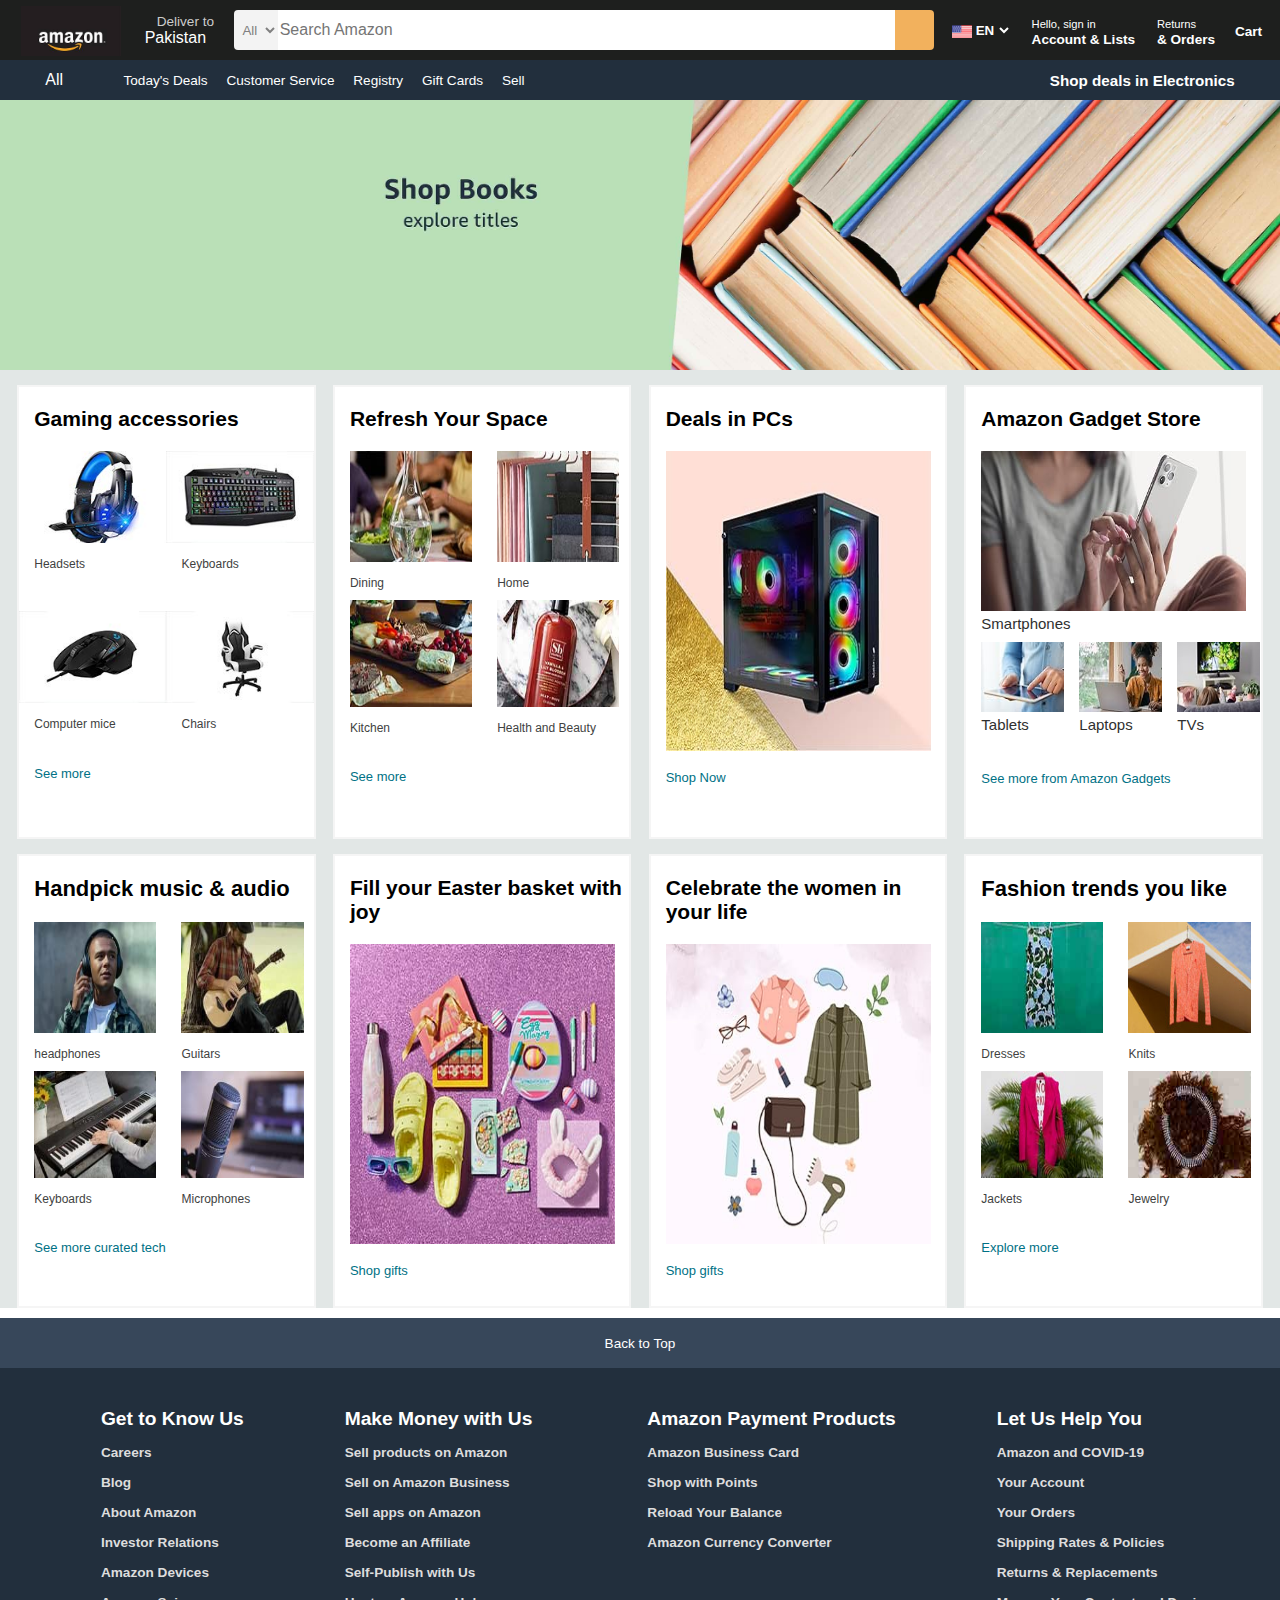
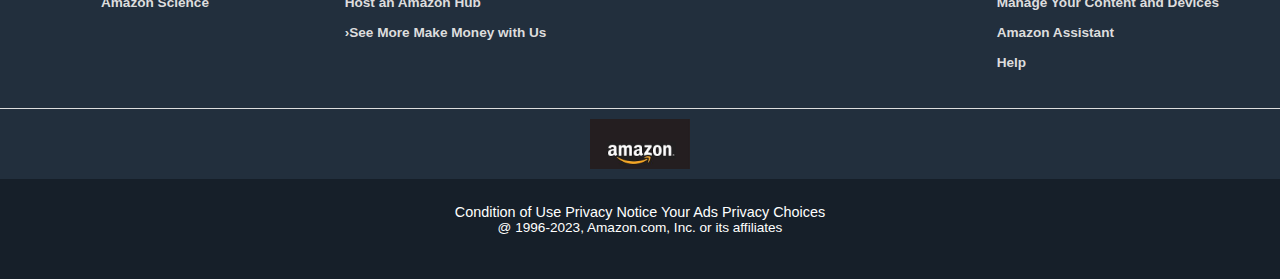
<file: Paractice/index.html>
<!DOCTYPE html>
<html lang="en">
  <head>
    <meta charset="UTF-8" />
    <meta name="viewport" content="width=device-width, initial-scale=1.0" />
    <title>Amazon</title>
    <link
      rel="stylesheet"
      href="https://cdnjs.cloudflare.com/ajax/libs/font-awesome/6.5.1/css/all.min.css"
      integrity="sha512-DTOQO9RWCH3ppGqcWaEA1BIZOC6xxalwEsw9c2QQeAIftl+Vegovlnee1c9QX4TctnWMn13TZye+giMm8e2LwA=="
      crossorigin="anonymous"
      referrerpolicy="no-referrer"
    />
    <link rel="stylesheet" href="style.css" />
  </head>
  <body>
    <header>
      <div class="navbar">
        <div class="nav_logo border">
          <div class="logo"></div>
        </div>
        <div class="nav_address border">
          <p class="add_fi">Deliver to</p>
          <div class="add_icon">
            <i class="fa-solid fa-location-dot"></i>
            <p class="add_se">Pakistan</p>
          </div>
        </div>

        <div class="nav_search">
          <select class="Search_select">
            <option>All</option>
          </select>
          <input type="text" placeholder="Search Amazon" class="Search_input" />
          <div class="search_icon">
            <i class="fa-solid fa-magnifying-glass"></i>
          </div>
        </div>

        <div class="nav_lang">
          <div class="logo_lan"></div>
          <select class="langua">
            <option>EN</option>
          </select>
        </div>

        <div class=".nav_signin border">
          <p><span>Hello, sign in</span></p>
          <p class="Account">Account & Lists</p>
        </div>

        <div class=".nav_return border">
          <p><span>Returns</span></p>
          <p class="Account">& Orders</p>
        </div>

        <div class="nav_cart">
          <i class="fa-solid fa-cart-shopping"></i>
          Cart
        </div>
      </div>

      <div class="panel">
        <div class="panel_All">
          <i class="fa-solid fa-bars"></i>
          All
        </div>
        <div class="panel_opts">
          <p>Today's Deals</p>
          <p>Customer Service</p>
          <p>Registry</p>
          <p>Gift Cards</p>
          <p>Sell</p>
        </div>
        <div class="panel_deals">Shop deals in Electronics</div>
      </div>
    </header>

    <div class="hero_section"></div>

    <div class="Shop_section">
      <div class="box1 box">
        <h2>Gaming accessories</h2>
        <div class="box_img1">
          <div>
            <img src="headset.jpg" />
            <p>Headsets</p>
          </div>
          <div>
            <img src="Gaming.jpg" />
            <p>Keyboards</p>
          </div>
        </div>
        <div class="box_img2">
          <div>
            <img src="mice.jpg" />
            <p>Computer mice</p>
          </div>
          <div>
            <img src="accesories.jpg" />
            <p>Chairs</p>
          </div>
        </div>
        <p class="last">See more</p>
      </div>
      <div class="box2 box">
        <h2>Refresh Your Space</h2>
        <div class="box1_img1">
          <div>
            <img src="Dining.jpg" />
            <p>Dining</p>
          </div>
          <div>
            <img src="Health.jpg" />
            <p>Home</p>
          </div>
        </div>
        <div class="box2_img2">
          <div>
            <img src="Kitchen.jpg" />
            <p>Kitchen</p>
          </div>
          <div>
            <img src="Health and beauty.jpg" />
            <p>Health and Beauty</p>
          </div>
        </div>
        <p class="lastTwo">See more</p>
      </div>
      <div class="box3 box">
          <h2>Deals in PCs</h2>
            <div class="Img_three">
              <img src="PCs.jpg" />
              <p class="lastThree">Shop Now</p>
            </div>        
      </div>
      <div class="box4 box">
        <h2>Amazon Gadget Store</h2>
        <div class="box1_img4">
          <div>
            <img src="Smartphones.jpg" />
            <p class="pone">Smartphones</p>
          </div>
        </div>
        <div class="box2_img5">
          <div>
            <img src="Tablets.jpg" />
            <p class="pone">Tablets</p>
          </div>
          <div>
            <img src="Laptops.jpg" />
            <p  class="ptwo">Laptops</p>
          </div>
          <div>
            <img src="TVs.jpg" />
            <p class="ptwo">TVs</p>
          </div>
        </div>
        <p class="lastfour">See more from Amazon Gadgets</p>
      </div>
      <div class="box1 box">
        <h2 style="font-size: 22px ;">Handpick music & audio</h2>
        <div class="box1_img1">
          <div>
            <img src="headphones.jpg" />
            <p>headphones</p>
          </div>
          <div>
            <img src="Guitars.jpg" />
            <p>Guitars</p>
          </div>
        </div>
        <div class="box2_img2">
          <div>
            <img src="Keyboards.jpg" />
            <p>Keyboards</p>
          </div>
          <div>
            <img src="microphones.jpg" />
            <p>Microphones</p>
          </div>
        </div>
        <p class="lastone">See more curated tech</p>
      </div>
      <div class="box3 box">
        <h2>Fill your Easter basket with joy</h2>
            <div class="Img_three">
              <img src="gitfs.jpg" />
              <p class="lastThree">Shop gifts</p>
            </div> 
      </div>
      <div class="box3 box">
          <h2>Celebrate the women in your life</h2>
            <div class="Img_three">
              <img src="celeberation_items.jpg" />
              <p class="lastThree">Shop gifts</p>
            </div>        
      </div>
      <div class="box1 box">
        <h2 style="font-size: 22px ;">Fashion trends you like</h2>
        <div class="box1_img1">
          <div>
            <img src="Dresses.jpg" />
            <p>Dresses</p>
          </div>
          <div>
            <img src="Knits.jpg" />
            <p>Knits</p>
          </div>
        </div>
        <div class="box2_img2">
          <div>
            <img src="Jackets.jpg" />
            <p>Jackets</p>
          </div>
          <div>
            <img src="Jewelry.jpg" />
            <p>Jewelry</p>
          </div>
        </div>
        <p class="lastone">Explore more</p>
      </div>
      </div>
      </div>
    </div>
    
    <footer>
      <div class="foot-panel1">
        Back to Top
      </div>

      <div class="foot-panel2">
        <ul>
            <p>Get to Know Us</p>
            <a>Careers</a>
            <a>Blog</a>
            <a>About Amazon</a>
            <a>Investor Relations</a>
            <a>Amazon Devices</a>
            <a>Amazon Science</a>
        </ul>
        <ul>
          <p>Make Money with Us</p>
          <a>Sell products on Amazon</a>
          <a>Sell on Amazon Business</a>
          <a>Sell apps on Amazon</a>
          <a>Become an Affiliate</a>
          <a>Self-Publish with Us</a>
          <a>Host an Amazon Hub</a>
          <a>›See More Make Money with Us</a>
      </ul>
      <ul>
        <p>Amazon Payment Products</p>
        <a>Amazon Business Card</a>
        <a>Shop with Points</a>
        <a>Reload Your Balance</a>
        <a>Amazon Currency Converter</a>
    </ul>
    <ul>
      <p>Let Us Help You</p>
      <a>Amazon and COVID-19</a>
      <a>Your Account</a>
      <a>Your Orders</a>
      <a>Shipping Rates & Policies</a>
      <a>Returns & Replacements</a>
      <a>Manage Your Content and Devices</a>
      <a>Amazon Assistant</a>
      <a>Help</a>
  </ul>
      </div>

     <div class="panel3">
      <div class="log">
      </div>
     </div>

     <div class="panel4">
      <div class="pages">
        <a>Condition of Use</a>
        <a>Privacy Notice</a>
        <a>Your Ads Privacy Choices</a>
      </div>

      <div class="copyright">
        @ 1996-2023, Amazon.com, Inc. or its affiliates
      </div>
     </div>
    </footer>
  </body>
</html>
</file>
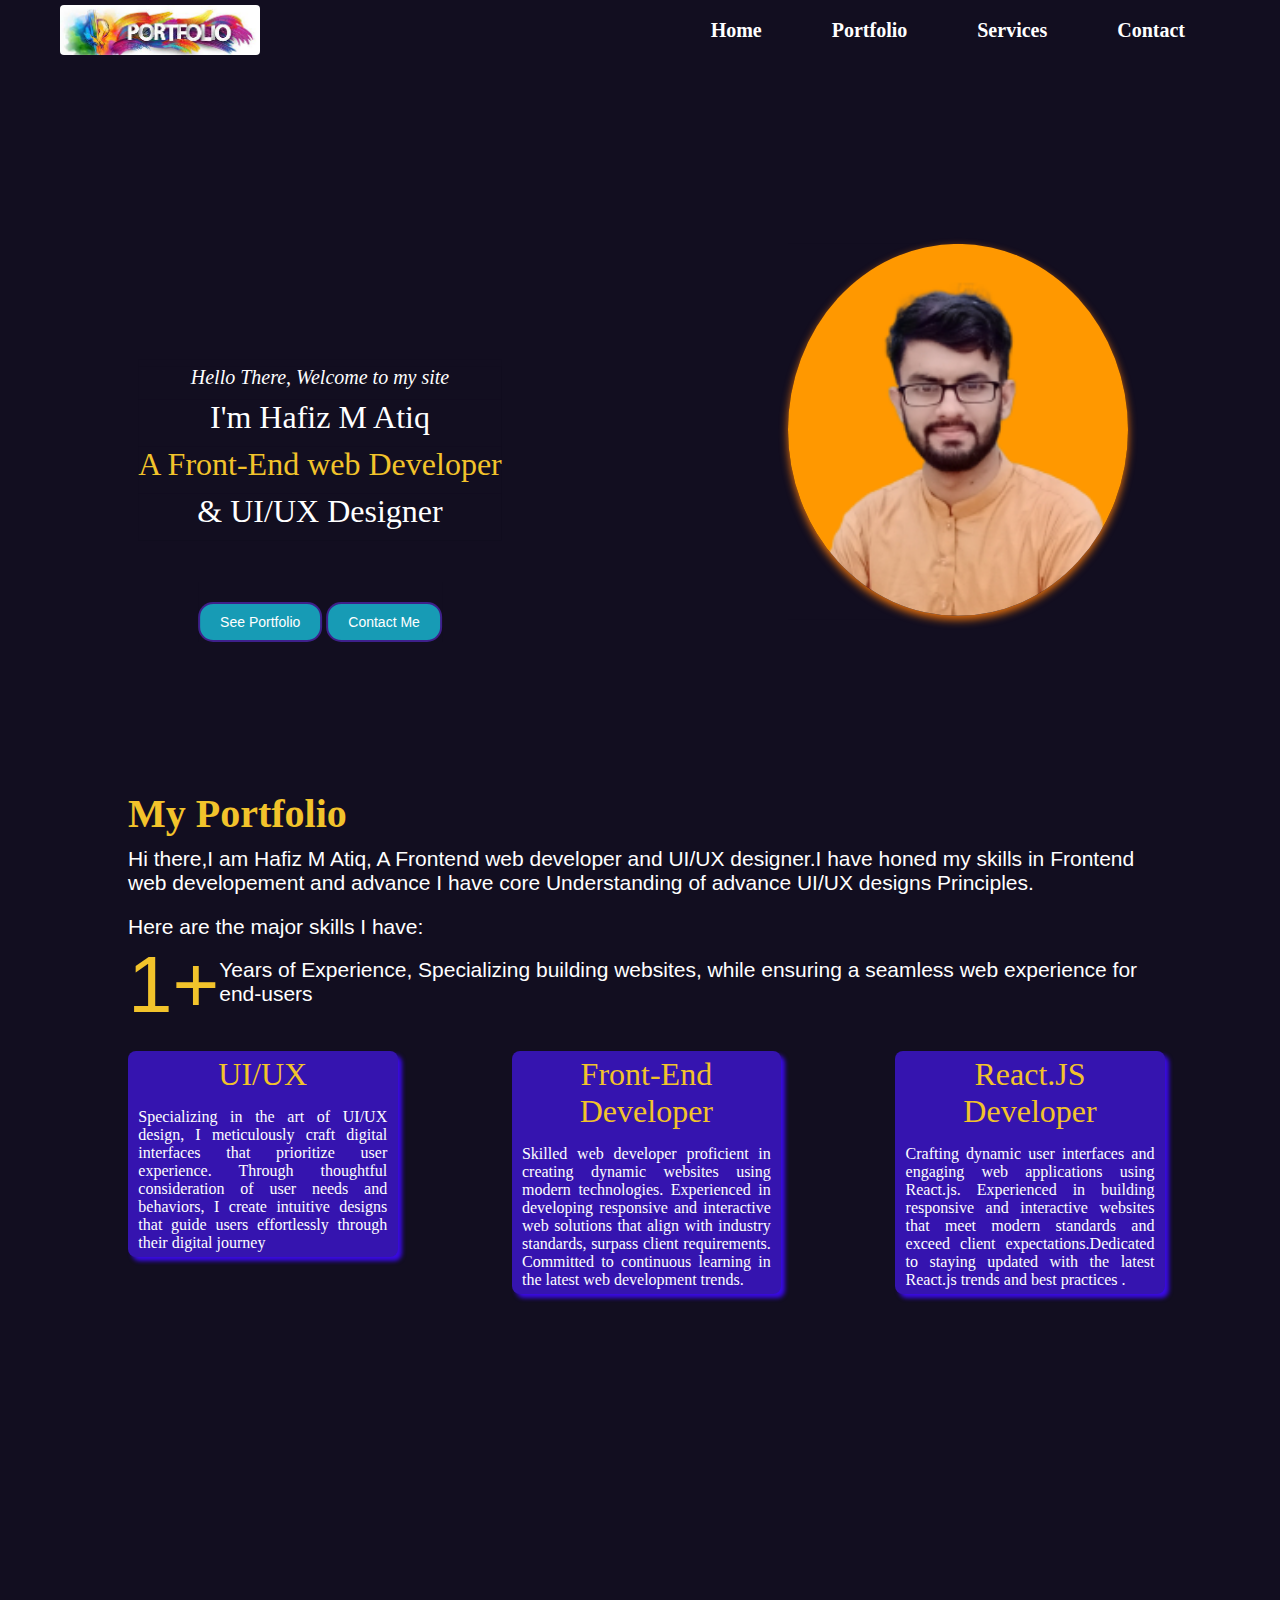
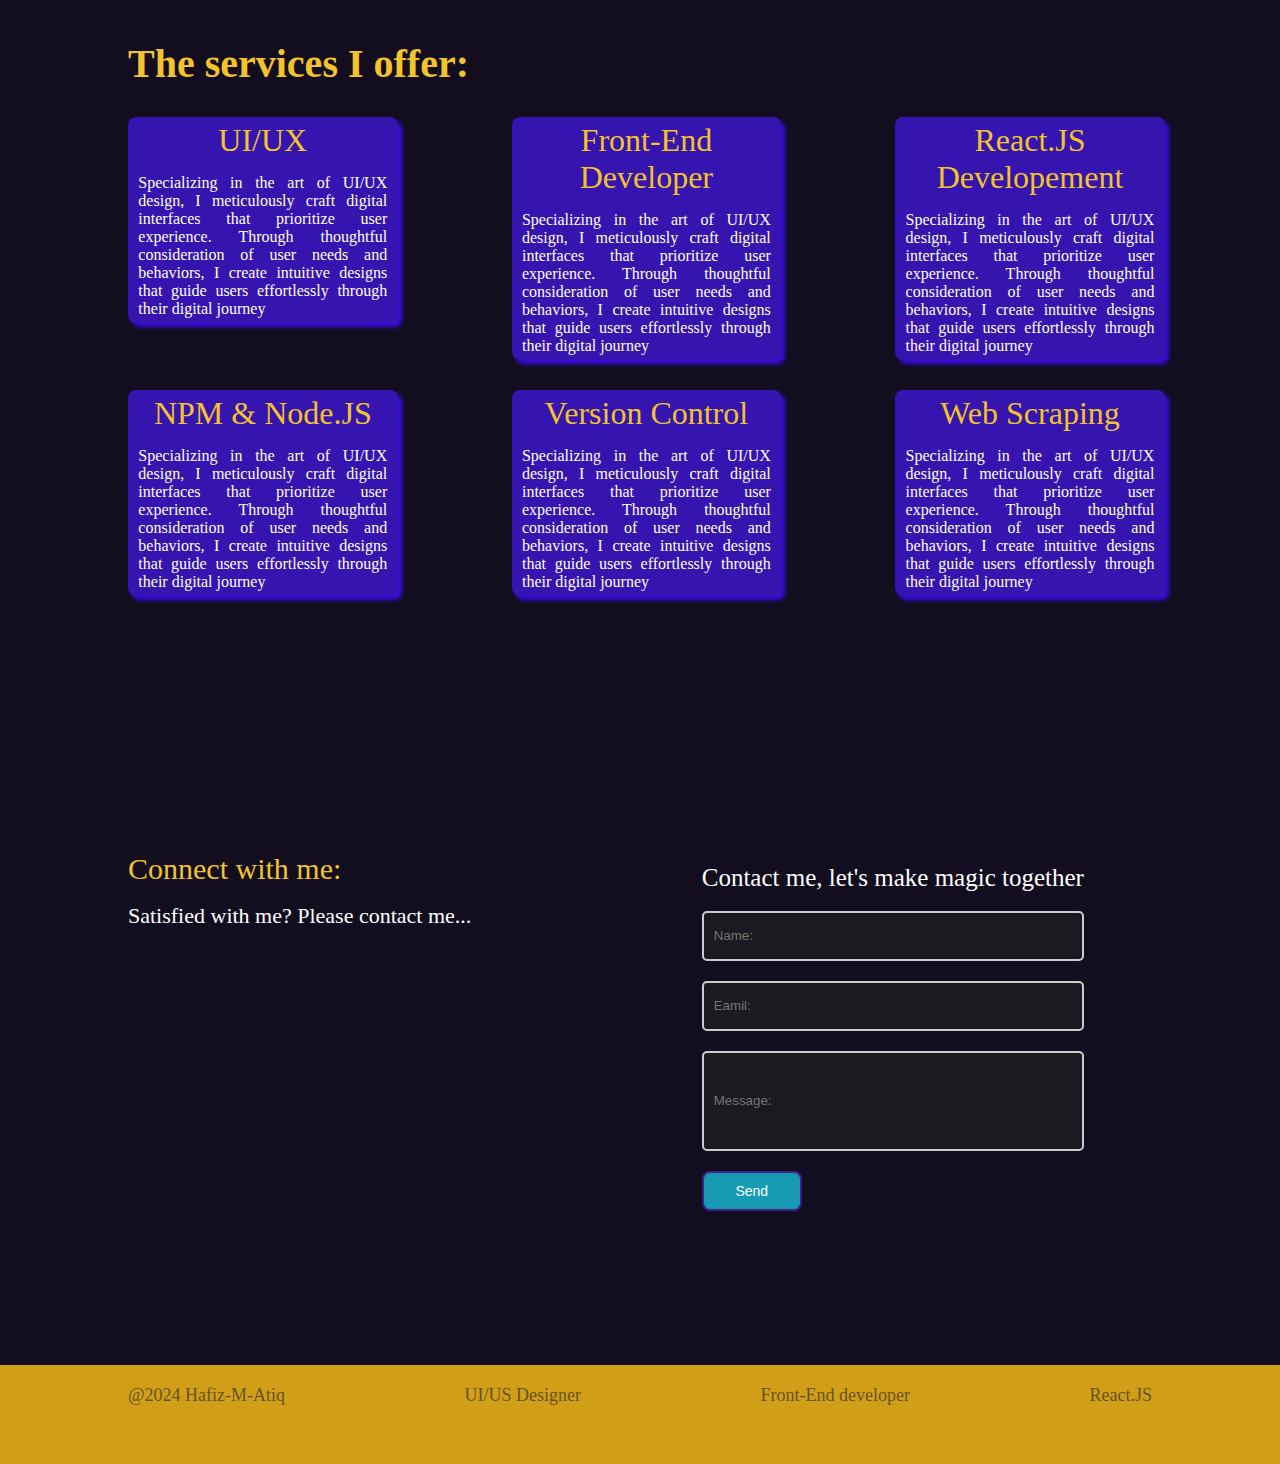
<file: Portfolio/portfolio.html>
<!DOCTYPE html>
<html lang="en">
<head>
    <meta charset="UTF-8">
    <meta name="viewport" content="width=device-width, initial-scale=1.0">
    <title>My Portfolio</title>
    <link rel="stylesheet" href="portfolio.css">
    <link rel="stylesheet" href="https://cdnjs.cloudflare.com/ajax/libs/font-awesome/6.5.1/css/all.min.css" 
    integrity="sha512-DTOQO9RWCH3ppGqcWaEA1BIZOC6xxalwEsw9c2QQeAIftl+Vegovlnee1c9QX4TctnWMn13TZye+giMm8e2LwA==" 
    crossorigin="anonymous" referrerpolicy="no-referrer" />
</head>
<body>
    
    <nav class="navbar">
        <a href="#portfolio"><div class="portfolio"></div></a>
        <ul class="navbar-nav">
            <li class="nav-item"><a href="#home" class="nav-link">Home</a></li>
            <li class="nav-item"><a href="#portfolio" class="nav-link">Portfolio</a></li>
            <li class="nav-item"><a href="#services" class="nav-link">Services</a></li>
            <li class="nav-item"><a href="#contact" class="nav-link">Contact</a></li>
        </ul>
    </nav>

    <div class="hero-section">
        <div class="hero-image">
            <img src="myp.png" alt="myImage" 
            style="width: 170%; border-radius: 50% ; 
            height: 70%;
            overflow: hidden;
             box-shadow: 0 4px 8px rgba(241, 118, 11, 0.961)">
        </div>
            <div class="hero-text" >
                <p class="p">Hello There, Welcome to my site</p>
              <h1>I'm Hafiz M Atiq</h1>
              <h1 class="one">A Front-End web Developer</h1>
              <h1>& UI/UX Designer</h1>
            </div>
            <div class="button">
                <a href="#portfolio"><button class="portfolio-btn">See Portfolio   <i class="fa-solid fa-user" style="color:  rgb(242, 195, 43); background-color:  #179db8fb;"></i></button></a>
                <a href="#contact"><button class="contact-btn">Contact Me <i class="fa-solid fa-envelope" style="color:  rgb(242, 195, 43);background-color:  #179db8fb;"></i></button></a>
            </div>
    </div>

    <section  id="portfolio">
        <h1 class="port-one">My Portfolio</h1>
        <div class="port-two">
            Hi there,I am Hafiz M Atiq, A Frontend web developer and UI/UX designer.I have honed
            my skills in Frontend web developement and advance I have core Understanding of advance
            UI/UX designs Principles.
            <p>Here are the major skills I have:</p>
            <div class="experience">
                <div><span>1+</span></div>
                <div>
                    <p>Years of Experience, Specializing building websites, while ensuring a seamless web experience 
                        for end-users</p>
                </div>
            </div>
        </div>
        <div id="cards">
            <div class="card">
                <h1>UI/UX</h1>
                <p style=" background-color: #3514af;">
                    Specializing in the art of UI/UX design, I meticulously craft digital interfaces 
                    that prioritize user experience. Through thoughtful consideration of user needs 
                    and behaviors, I create intuitive designs that guide users effortlessly through 
                    their digital journey
                </p>
            </div>
            <div class="card">
                <h1>Front-End Developer</h1>
                <p style=" background-color: #3514af;">
                    Skilled web developer proficient in creating dynamic 
                     websites using modern technologies. Experienced in developing responsive and 
                     interactive web solutions that align with industry standards, surpass client 
                     requirements. Committed to continuous learning in the latest
                    web development trends.</p>
            </div>
            <div class="card">
                <h1>React.JS Developer</h1>
                <p style=" background-color: #3514af;">
                    Crafting dynamic user interfaces and engaging web applications using React.js. Experienced in building responsive
                    and interactive websites that meet modern standards and exceed client expectations.Dedicated to staying updated with the latest React.js 
                    trends and best practices .
                </p>
            </div>
        </div>
    </section>

    <section id="services">
        <h1 class="port-one">The services I offer:</h1>
            <div style="display: flex; justify-content: space-between; width: 90%;" >
            <div class="card">
                <h1>UI/UX</h1>
                <p style=" background-color: #3514af;">
                    Specializing in the art of UI/UX design, I meticulously craft digital interfaces 
                    that prioritize user experience. Through thoughtful consideration of user needs 
                    and behaviors, I create intuitive designs that guide users effortlessly through 
                    their digital journey
                </p>
            </div>
            <div class="card">
                <h1>Front-End Developer</h1>
                <p style=" background-color: #3514af;">
                    Specializing in the art of UI/UX design, I meticulously craft digital interfaces 
                    that prioritize user experience. Through thoughtful consideration of user needs 
                    and behaviors, I create intuitive designs that guide users effortlessly through 
                    their digital journey
                </p>
            </div>
            <div class="card">
                <h1>React.JS Developement</h1>
                <p style=" background-color: #3514af;">
                    Specializing in the art of UI/UX design, I meticulously craft digital interfaces 
                    that prioritize user experience. Through thoughtful consideration of user needs 
                    and behaviors, I create intuitive designs that guide users effortlessly through 
                    their digital journey
                </p>
            </div>
        </div>
        <div style="display: flex; justify-content: space-between; width: 90%; margin-top: 10px; margin-bottom: 90px;">
            <div class="card">
                <h1>NPM & Node.JS</h1>
                <p style=" background-color: #3514af;">
                    Specializing in the art of UI/UX design, I meticulously craft digital interfaces 
                    that prioritize user experience. Through thoughtful consideration of user needs 
                    and behaviors, I create intuitive designs that guide users effortlessly through 
                    their digital journey
                </p>
            </div>
            <div class="card">
                <h1>Version Control</h1>
                <p style=" background-color: #3514af;">
                    Specializing in the art of UI/UX design, I meticulously craft digital interfaces 
                    that prioritize user experience. Through thoughtful consideration of user needs 
                    and behaviors, I create intuitive designs that guide users effortlessly through 
                    their digital journey
                </p>
            </div>
            <div class="card">
                <h1>Web Scraping</h1>
                <p style=" background-color: #3514af;">
                    Specializing in the art of UI/UX design, I meticulously craft digital interfaces 
                    that prioritize user experience. Through thoughtful consideration of user needs 
                    and behaviors, I create intuitive designs that guide users effortlessly through 
                    their digital journey
                </p>
            </div>
        </div>
    </section>

    <section id="contact">
        <div>
            <h1>Connect with me:</h1>
            <P>Satisfied with me? Please contact me...</P>
            <div class="iframes-logo" style="width: 50%; height: 30%; margin-top: 2%;">
                <i class="fa-brands fa-facebook" style="font-size: 30px; color: #1b46b6; margin-left: 5%;"></i>
                <i class="fa-brands fa-instagram" style="font-size: 30px; color: rgba(248, 33, 9, 0.749);  margin-left: 5%;"></i>
                <i class="fa-solid fa-globe" style="font-size: 30px; color: aqua;  margin-left: 5%;"></i>
                <i class="fa-brands fa-whatsapp" style="font-size: 30px; color: #075e27;  margin-left: 5%;"></i>
            </div>
        </div>
        <div style="padding-left: 20%; margin-top: 1%;">
            <h3>Contact me, let's make magic together</h3>
            <div class="input">
            <div>
                <input type="text" placeholder="Name:" style="min-height: 50px;" >
            </div>
            <div>
                <input type="text" placeholder="Eamil:" style="min-height: 50px;">
            </div>
            <div>
                <input type="text" placeholder="Message:" style="min-height: 100px;">
            </div>
        </div>
            <button id="send">Send</button>
        </div>
    </section>
    <footer style="background-color: #d09e17; border-top-color: 2px solid #d09e17 ;">
        <div style=" background-color: #d09e17; width: 80%; margin-left: 10%; color: rgba(34, 32, 32, 0.627); font-size: 18px; display: flex; justify-content: space-between;">
            <p style="background-color: #d09e17;">@2024 Hafiz-M-Atiq </p>
            <p style="background-color: #d09e17;">UI/US Designer</p>
            <p style="background-color: #d09e17;">Front-End developer</p>
            <p style="background-color: #d09e17;">React.JS</p>
        </div>
        <div style="margin-left: 8%; background-color: #d09e17;">
        <div class="iframes-logo" style="width: 50%; height: 30%; margin-top: 2%;  background-color: #d09e17">
            <i class="fa-brands fa-facebook" style="  background-color: #d09e17;  font-size: 30px; color: #1b46b6; margin-left: 5%;"></i>
            <i class="fa-brands fa-instagram" style=" background-color: #d09e17; font-size: 30px; color: rgba(248, 33, 9, 0.749);  margin-left: 5%;"></i>
            <i class="fa-solid fa-globe" style=" background-color: #d09e17; font-size: 30px; color: aqua;  margin-left: 5%;"></i>
            <i class="fa-brands fa-whatsapp" style=" background-color: #d09e17; font-size: 30px; color: #075e27;  margin-left: 5%;"></i>
        </div>
        </div>
    </footer>
</body>
</html>
</file>
<file: Paractice/style.css>
*{
    margin: 0;
    font-family: Arial;
    border: border-box;
}
.navbar{
    height: 60px;
    background-color: #1e1f1e;
    color: white;
    display: flex;
    align-items: center;
    justify-content: space-evenly;
}
.nav_logo{
    height: 50px;
    width: 100px;   
}
.logo{
    background-image: url("amazon_logo.jpeg");
    background-size: cover;
    height: 50px;
    width: 100%;
    margin: 1px;
}
.border{
    border: 2px solid transparent;
}
.border:hover{
    border: 2px solid white;
    border-radius: 2px;
}

.add_fi{
    color: #cccccc;
    font-size: 0.85rem;
    margin-left: 15px;
}
.add_se{
    color: #ffffff;
    font-size: 1rem;
    margin-left: 3px;
}
.add_icon{
    display: flex;
    align-items: center;
}
.nav_search{
    display: flex;
    height: 40px;
    width: 700px;
    border-radius: 4px;
    justify-content: space-evenly;
}
.nav_search:hover{
    border: 2px solid #f2b15d;
}
.Search_select{
    width: 50px;
    text-align: center;
    border-top-left-radius: 4px;
    border-bottom-left-radius: 4px;
    border: none;
    background-color: #f3f3f3;
    color: gray;
}
.Search_input{
    width: 100%;
    font-size: 1rem;
    border: none;
}
.search_icon{
    width: 45px;
    height: 40px;
    background-color: #f2b15d;
    display: flex;
    justify-content: center;
    align-items: center;
    border-top-right-radius: 4px;
    border-bottom-right-radius: 4px;
    border: none;
    font-size: 1.3rem;
    color: #1e1f1e;
}

.nav_lang {
    display: flex; /* Use flexbox layout */
    align-items: center; /* Vertically center items */
}

.logo_lan {
    background-image: url("united-states.png");
    width: 20px; /* Adjust the width as needed */
    height: 16.2px;
    background-size: cover;
}

.langua {
    background-color: #1e1f1e;
    font-weight: 700;
    color: white;
    border: none;
    width: 40px; 
}

span{
    font-size: 0.7rem;
}
.Account{
    font-size: 0.85rem;
    font-weight: 700;
}
.nav_cart{
    font-weight: 700;
    font-size: 0.85rem;
}
.nav_cart i{
    font-size: 0.95rem;
    font-weight: 700;
}

.panel{
    background-color: #222f3d;
    height: 40px;
    display: flex;
    color: #ffffff;
    align-items: center;
    justify-content: space-evenly;
}

.panel_opts p{
    display: inline;
    margin-left: 15px;
}

.panel_opts{
    width: 70%;
    font-size: 0.85rem;
}
.panel_deals{
    font-size: 0.95rem;
    font-weight: 700;
}

.hero_section{
    background-image: url("71Ie3JXGfVL._SX3000_\ \(1\).jpg");
    background-size: cover;
    height: 270px;
}
 /**shop_section**/
 .Shop_section{
    display: flex;
    flex-wrap: wrap;
    justify-content: space-evenly;
    background-color: #e2e7e6;
 }
 .box{
    height: 450px;
    border: 2px solid whitesmoke;
    width: 23%;
    background-color: white;
    margin-top: 15px;
 }
 h2{
    font-size: 21px;
    padding-left: 15px;
    margin-top: 20px;
 }
/*Box section 1*/
 .box_img1,
.box_img2 {
    display: flex;
    margin-bottom: 20px;
}

.box_img1 img,
.box_img2 img {
    width: 100%; /* Adjust image width as needed */
    height: auto;
    margin-bottom: 10px; /* Add margin between images */
    margin-top: 20px;
}

.box_img1 p,
.box_img2 p {
    width: 100%;
    font-size: 12px;
    color:#414241;
    padding-left: 15px;
}
.last{
    font-size: 13px;
    color: #007185;
    padding-left: 15px;
    margin-top: 35px;
}

.box1_img1,
.box2_img2 {
    display: flex;
    margin-bottom: 20px;
}

.box1_img1 img,
.box2_img2 img {
    width: 83%; /* Adjust image width as needed */
    height: 83%;
    padding: 15px 35px 10px 15px;
}
.box1_img1 img{
    margin-top: 5px;
}
.box1_img1 p,
.box2_img2 p {
    width: 100%;
    font-size: 12px;
    color:#414241;
    padding-left: 15px;
    margin-bottom: 10px;
}
.lastTwo{
    font-size: 13px;
    color: #007185;
    padding-left: 15px;
    margin-top: 55px;
}
/*Box section 3*/
.Img_three img{
    padding: 15px ;
    width: 90%;
    margin-top: 5px;
    height: 300px;
}

.lastThree{
    font-size: 13px;
    color: #007185;
    padding-left: 15px;
}

.box1_img4 img{
    width: 90%;
    margin-top: 20px;
    padding-left: 15px;
    height: 160px;
}
.box2_img5 {
    display: flex;
    justify-content: space-between;
    width: 25px;
}
.box2_img5 img{
    margin-top: 10px;
    padding-left: 15px;
    width: 83px;
    height: 70px;
}
.pone{
    width: 100%;
    font-size: 15px;
    color:#2f302f;
    padding-left: 15px;
}
.ptwo{
    width: 100%;
    font-size: 15px;
    color:#2f302f;
    padding-left: 15px;
}

.lastfour{
    font-size: 13px;
    color: #007185;
    padding-left: 15px;
    margin-top: 38px;
}
.lastone {
    font-size: 13px;
    color: #007185;
    padding-left: 15px;
    margin-top: 55px;
}

/**footer part**/
.foot-panel1{
    background-color: #37475a;
    color: white;
    height: 50px;
    display: flex;
    justify-content: center;
    align-items: center;
    font-size: 0.85rem;
    margin-top: 10px;
}

.foot-panel2{
    background-color: #222f3d;
    color: white;
    height: 300px;
    display: flex;
    justify-content: space-evenly;
    font-size: 1.2rem;
    font-weight: bolder;
    padding-top: 40px;
}
ul a{
    display: block;
    font-size: 0.85rem;
    margin-top: 15px;
    color: #dddddd;
}

.panel3 {
    background-color: #222f3d;
    border-top: 0.1px solid #dddddd;
    height: 70px;
    display: flex;
    justify-content: center;
    align-items: center;
}
.log {
    background-image: url(amazon_logo.jpeg);
    background-size: cover;
    width: 100px;
    height: 50px;
}
.panel4{
    background-color: #161f29;
    height: 100px;
    color:white;
    justify-content: center;
    text-align: center;
    font-size: 0.90rem;
    
}
.pages{
    padding-top: 25px;
}
.copyright {
    font-size: 0.85rem;
}
</file>
<file: Portfolio/portfolio.css>
*{
    margin: 0;
    padding: 0;
    box-sizing: border-box;
    background-color: #120e20;
}

/** navbar-styling **/

.navbar {
    background-color: #120e20;
    height: 60px;
    display: flex;
    align-items: center; /* Center items vertically */
    justify-content: space-between; /* Space items apart */
    padding: 0 20px; /* Add padding to the navbar */
}

.portfolio {
    background-image: url(download.jpeg);
    background-size: cover;
    width: 200px;
    height: 50px;
    border-radius: 4px;
    margin-right: 250px; /*Larger gap between logo and first 'a' */
    margin-left: 25px;
}

.navbar-nav {
    display: flex;
    list-style: none;
    margin-right: 20px;
}
.navbar a {
    color: white;
    text-decoration: none;
    font-size: 20px;
    font-weight: bold;
    padding: 10px 15px; /* Adjust padding for better spacing */
    margin-right: 40px;
}

.navbar-nav a:hover {
    color: rgb(242, 195, 43);
    transition-duration: 0.5s;
    transform: scale(1.5);
    text-decoration: underline;
}

.navbar a:active {
    color: rgba(145, 22, 36, 0.653);
    transition: color 0.5s; 
    transform : 0.5s;
}

/** hero-section **/

/*hero-text*/
.hero-text {
    text-align: center;
    position: absolute;
    top: 50%;
    left: 25%;
    transform: translate(-50%, -50%);
    color: white;
  }
  h1{
    color:white;
    padding-bottom: 10px;
    font-weight: 400;
  }
  .button{
    text-align: center;
    position: absolute;
    top: 65%;
    left: 25%;
    transform: translate(-50%, -50%);
    color: white;  
  }
  .one{
    color: rgb(242, 195, 43) ;
    /* padding-top: 30px; */
  }

  .button {
    text-align: center;
    position: absolute;
    top: 68%; /* Adjusted position */
    left: 25%; /* Adjusted position */
    transform: translate(-50%, -50%);
    color: white;
}

  .button button {
    padding: 10px 20px;
    background-color: #179db8fb;
    border: none;
    color: white;
    font-size: 14px;
    cursor: pointer;
    transition: 0.3s ease;
    border-radius: 15px;
    border: 2px solid #3f1d89fb;
    margin-top: 20px; 
}

.p {
    padding-bottom: 10px;
    font-size: 20px;
    font-style: italic;
}
.button button:hover {
    background-color: #961717;
    /* transition-duration: 1s; */
    /* transform: scale(1.1); */
}

/** hero-image **/
.hero-image{
    text-align: center;
    position: absolute;
    top: 48%;
    right: 15%;
    transform: translate(-50%, -50%);
    color: white;
}

#portfolio {
 margin-top: 50% ;
 margin-left: 10%;
 padding-top: 7%;
} 

.port-one{
    font-weight: bolder;
    font-size: 40px;
    color: rgb(242, 195, 43);
}

.port-two{
    width: 90%;
    color: white;
    font-size: 21px;
    font-family: Arial, Helvetica, sans-serif;
}
p{
    margin-top: 2%;
}
#cards{
    display: flex;
    width: 90%;
    justify-content: space-between;
    height: 60%;
    margin-bottom: 100px;
}
 .card{
    margin-top: 20px;
    width: 26%;
    height: 100%;
    border: 2px 0px 0px 0px solid #3f1d89fb;
    border-radius: 8px ;
    text-align:justify;
    color: white;
    background-color: #3514af;
    padding-left: 1%;
    padding-right: 1%;
    padding-bottom: 0.5%;
    box-shadow: 4px 4px 4px #3a0be4;
 }
 .card h1{
    color:  rgb(242, 195, 43);
    text-align: center;
    margin-top: 5px;
    background-color: #3514af;
 }
 span{
    font-size: 80px;
    color: rgb(242, 195, 43);
 }
 .experience{
    display: flex;
 }

 /*-----services section-------*/
 #services{
    margin-top: 20% ;
    margin-left: 10%;
    padding-top: 7%;
 }


 
 /*------------contact-----------*/
 #contact{
    display: flex;
    width: 90%;
    margin-left: 10%;
   margin-top: 20%;
    margin-bottom: 12%;
 }

 #contact h1{
    color:  rgb(242, 195, 43);
    font-size: 30px;
 }
 #contact p{
    font-size: 22px;
    color: white;
 }

 h3{
    color: white;
    font-size: 25px;
    font-weight: lighter;
 }

 .input{
    margin-top: 5%;
 }

 .input div {
    margin-bottom: 20px; /* Add some space between div elements */
}

input[type="text"] {
    width: 100%; /* Make input fields span the full width of their container */
    padding: 10px; /* Add padding to the input fields for better spacing */
    border: 2px solid #ccc; /* Add a border to the input fields */
    border-radius: 5px; /* Add border radius for rounded corners */
    box-sizing: border-box; /* Include padding and border in the element's total width and height */
    background-color: rgba(35, 34, 34, 0.627);
}


input[type="text"]:focus {
    outline: none; /* Remove the default focus outline */
    border-color: #007bff; /* Change border color when input is focused */
}

#send{
    padding: 10px 20px;
    background-color: #179db8fb;
    border: none;
    color: white;
    font-size: 14px;
    cursor: pointer;
    transition: 0.3s ease;
    border-radius: 8px;
    border: 2px solid #3f1d89fb;
    width: 100px;
}
#send button:hover {
    background-color: #961717;
}
</file>
